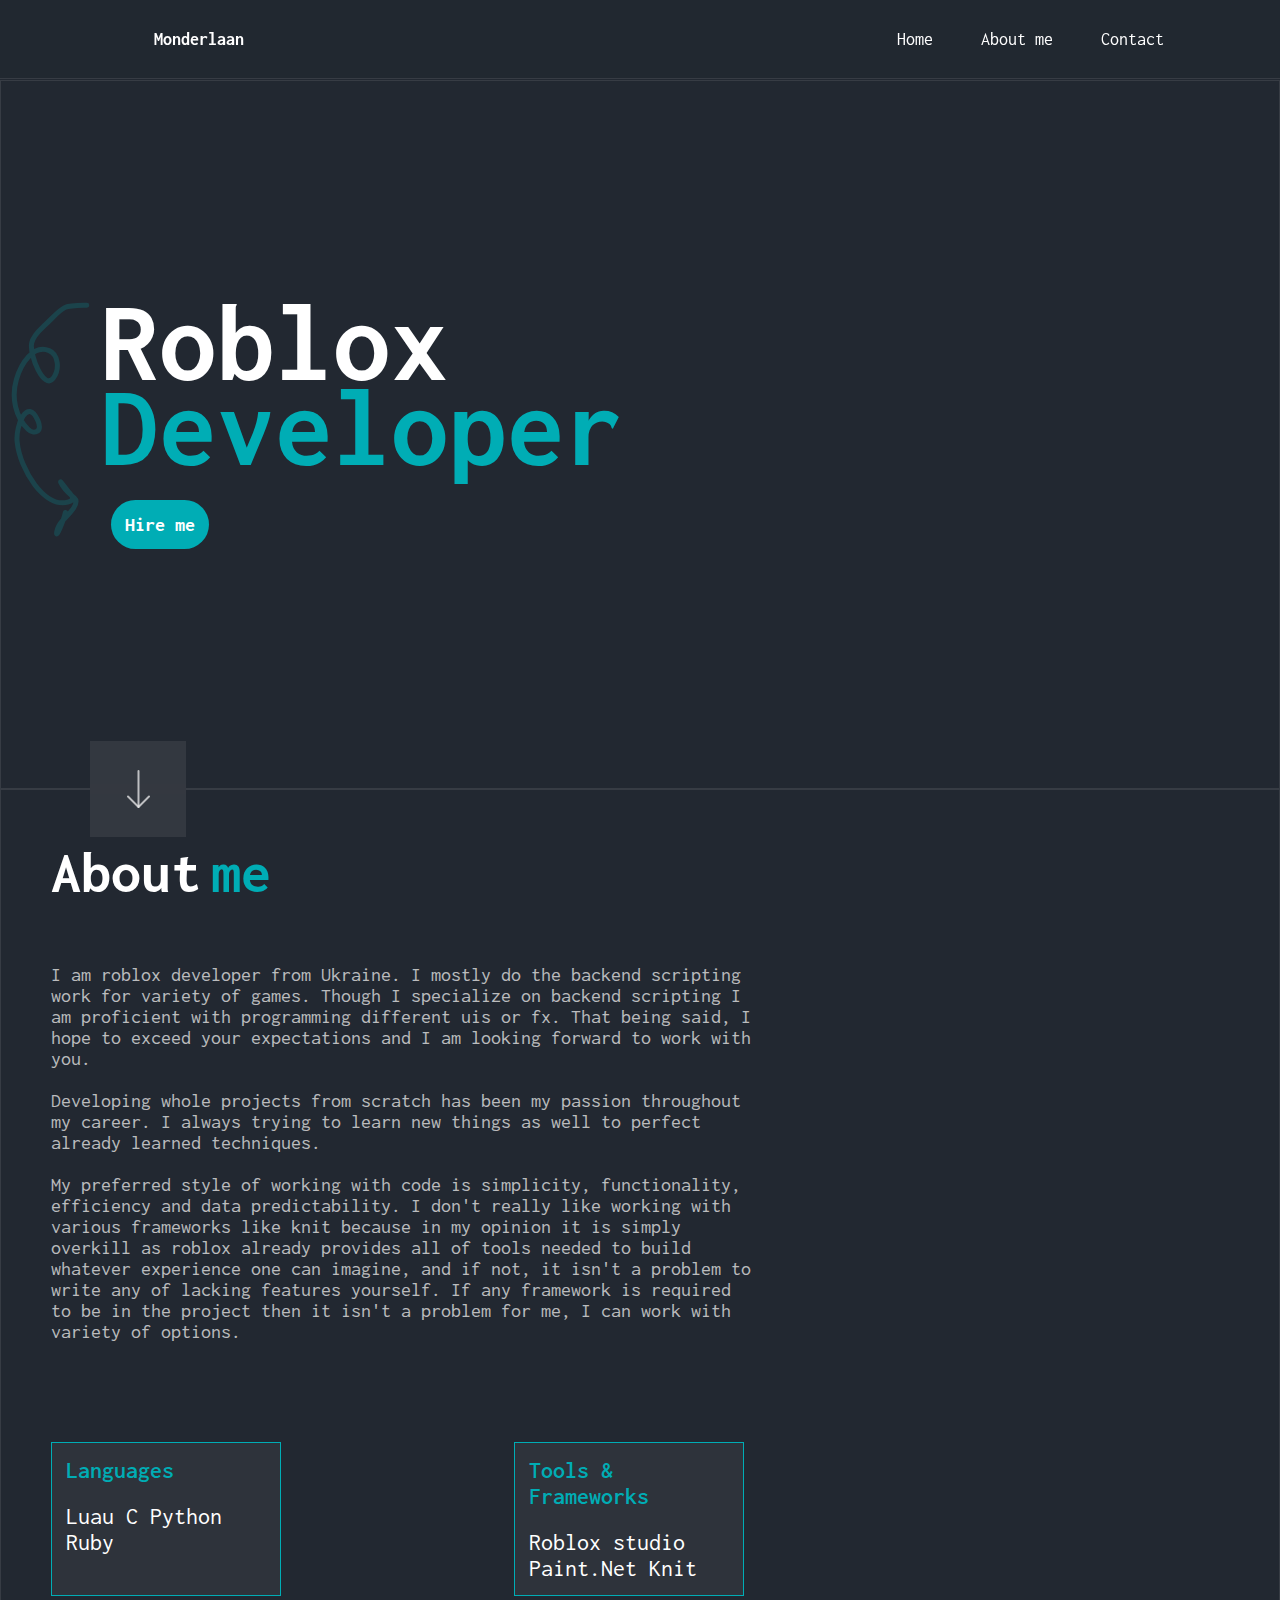
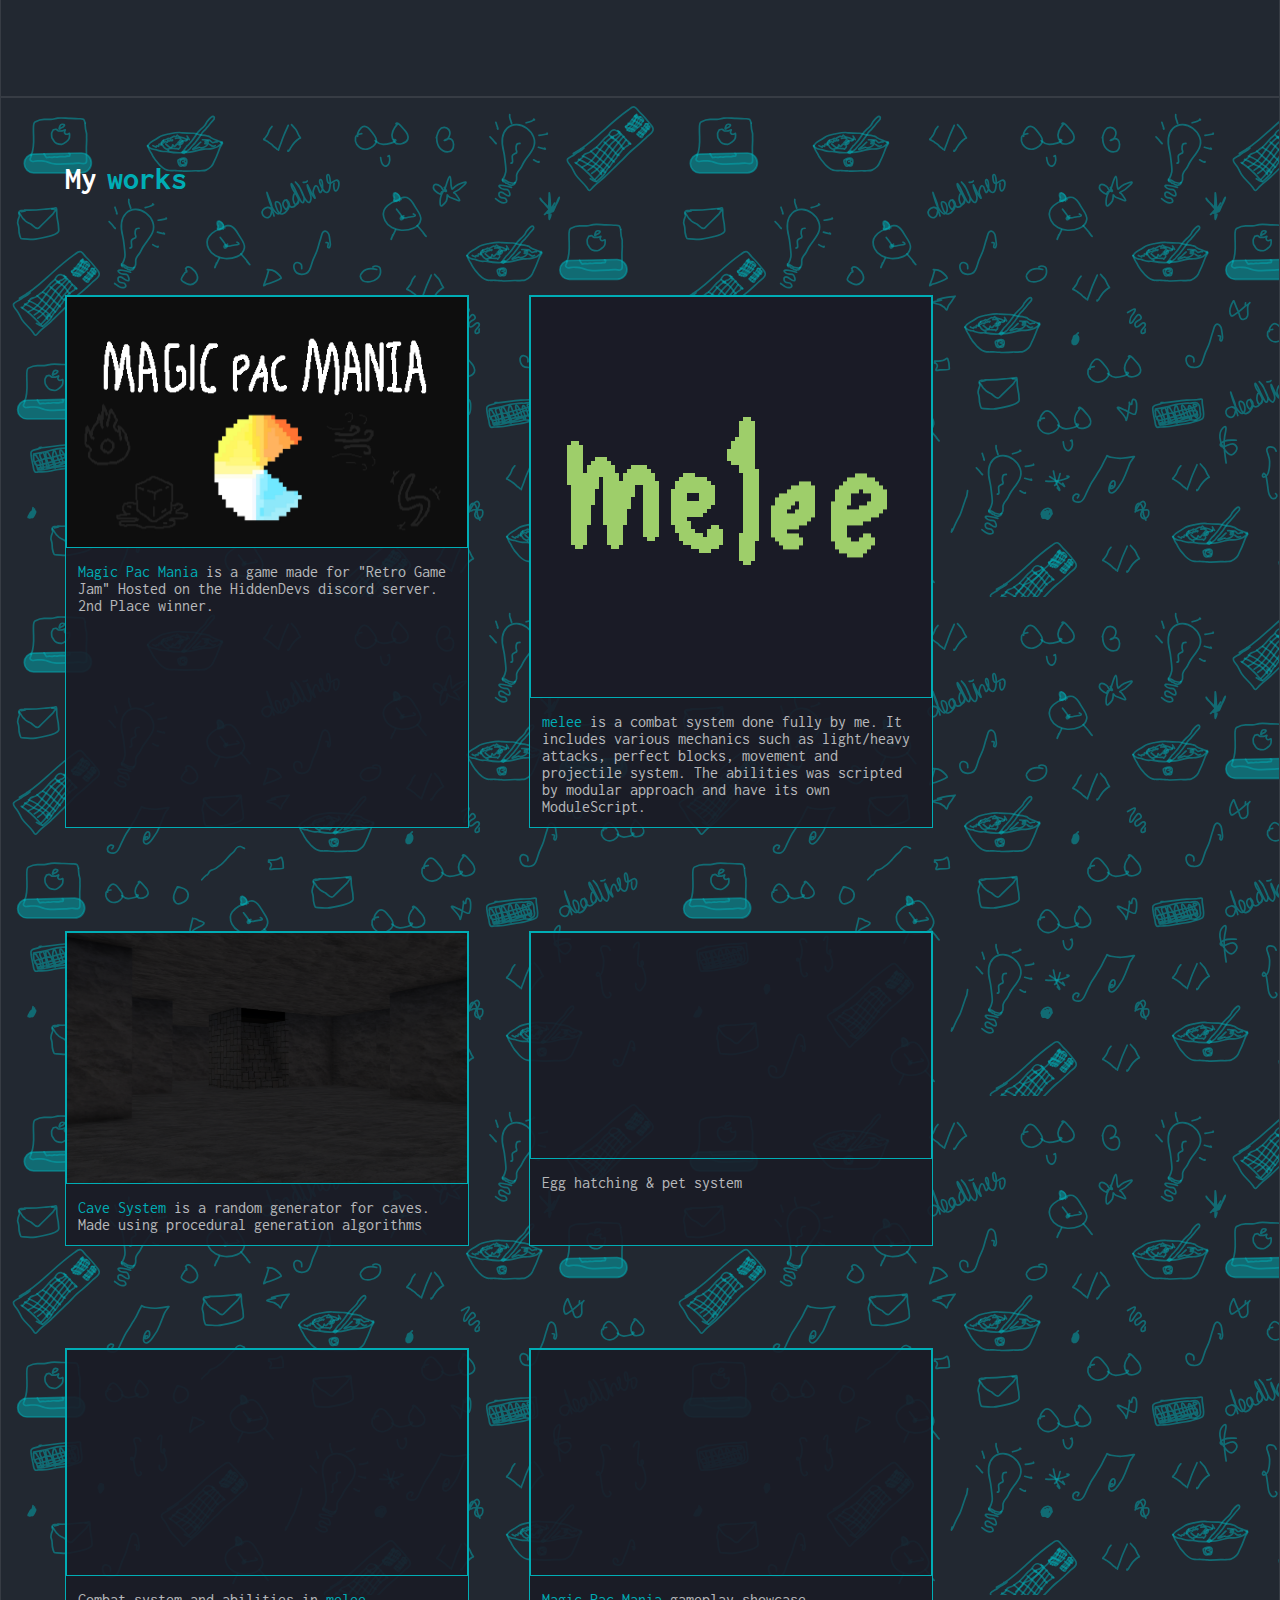
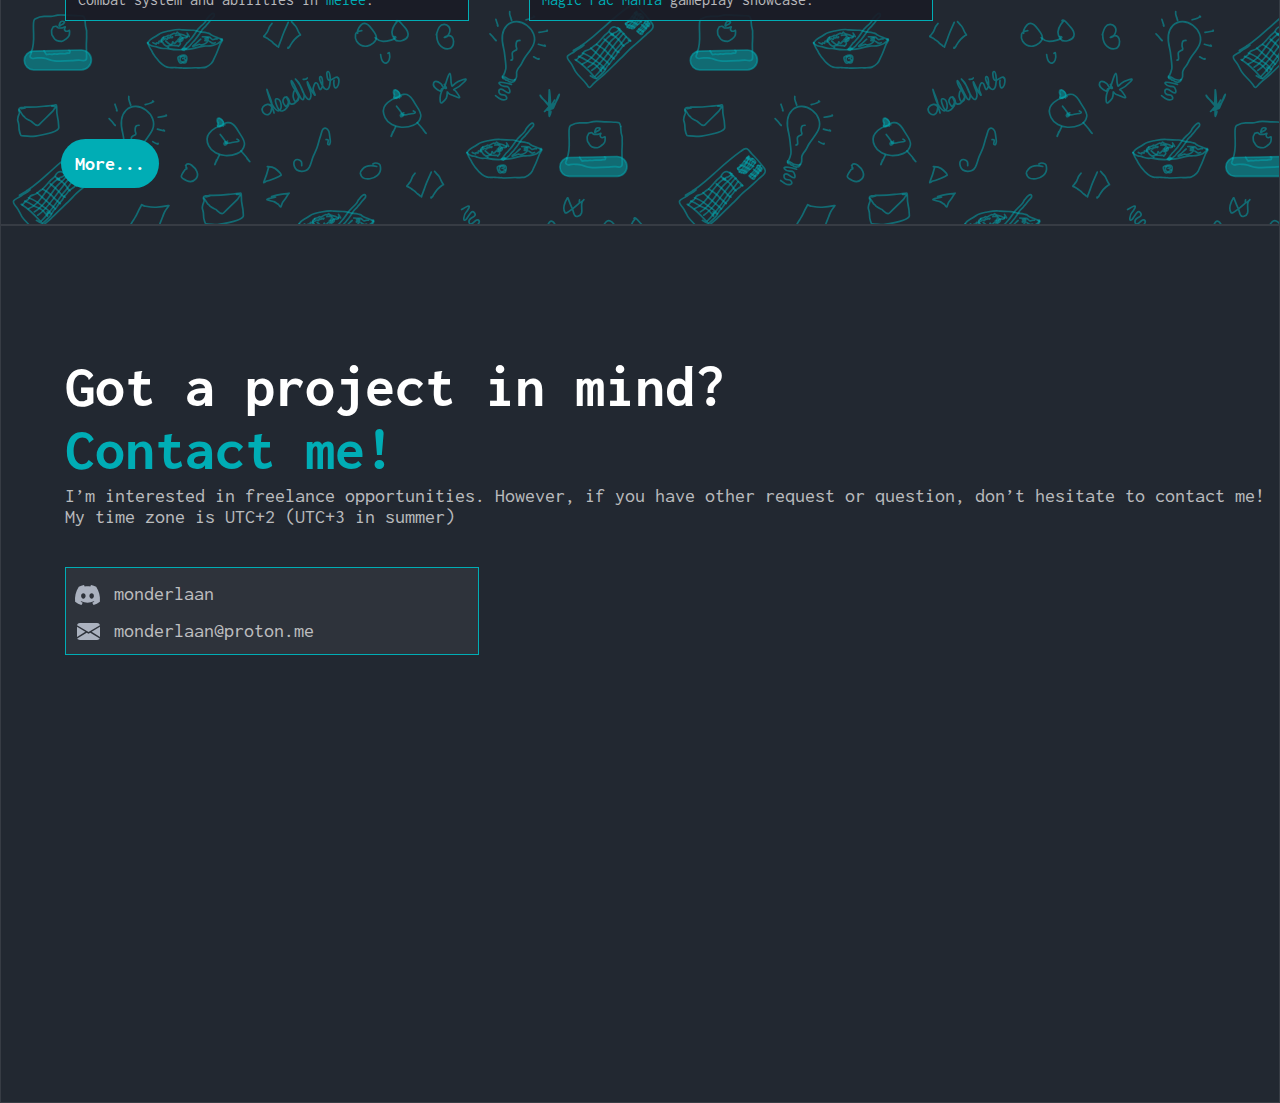
<file: index.html>
<!DOCTYPE html>
<html>
<head>
	<title>Portfolio</title>
	<link rel="stylesheet" href="style.css">
	<link rel="shortcut icon" type="image/jpg" href="favicon.jpg"/>
	<style>
	@import url('https://fonts.googleapis.com/css2?family=Inconsolata:wght@200..900&display=swap');
	</style>
</head>
<body>
	<div class="hero-wrapper" id="hero-section">
		<div class="hero-title">
			<div class="title-wrapper">
				<h1 style="color:white;">Roblox</h1> 
				<h1 class="dev" style="color:#00adb5;">Developer</h1>
			</div>
			<div class="hireme-button">
				<a href="#contacts" class="button">Hire me</a>
			</div>
			<div class="hero-arrow">
				<img src="./svg/arrow.svg"/>
			</div>
			<!--<img class="hero-doodles" src="./svg/doodles.svg"/>-->
		</div>
	</div>

	<img class="roblox-hero-logo" src="./img/roblox-logo.png"/>

	<div class="about-me-wrapper" id="about-me-section">
		<div class="about-me">
			<div style="display: inline-flex">
				<h1>About</h1>
				<h1 style="margin-left:10px;color:#00adb5;">me</h1>
			</div>

			<p class="about-me-text">
			I am roblox developer from Ukraine. I mostly
			do the backend scripting work for variety of
			games. Though I specialize on backend scripting
			I am proficient with programming different uis or fx.
			That being said, I hope to exceed your expectations
			and I am looking forward to work with you.<br><br>
			Developing whole projects from scratch has
			been my passion throughout my career. I always
			trying to learn new things as well to perfect
			already learned techniques.<br><br>
			My preferred style of working with code is
			simplicity, functionality, efficiency and data predictability.
			I don't really like working with various frameworks like knit
			because in my opinion it is simply overkill as roblox already
			provides all of tools needed to build whatever experience one
			can imagine, and if not, it isn't a problem to write any of
			lacking features yourself. If any framework is required to be
			in the project then it isn't a problem for me, I can work with
			variety of options.</p>

			<div class="skills">
				<div class="langs">
					<p style="color:#00adb5;font-weight:600;">Languages</p>
					<p>Luau C Python Ruby</p>
				</div>
				<div class="tools">
					<p style="color:#00adb5;font-weight:600;">Tools & Frameworks</p>
					<p>Roblox studio Paint.Net Knit</p>
				</div>
			</div>
		</div>
	</div>

	<img class="about-me-doodles" src="./svg/about-me-doodles.svg"/>
	
	<div class="works-wrapper">

		<div class="my-works">
			<div style="display: inline-flex">
				<h1>My</h1>
				<h1 style="margin-left:10px;color:#00adb5;">works</h1>
			</div>
		</div>

		<div class="works">
			<div class="pacmania">
				<img src="./img/pacmania.jpg"/>
				<p><a href="https://www.roblox.com/games/13126952641/Magic-Pac-Mania">Magic Pac Mania</a> is a game made for "Retro Game Jam"
				Hosted on the HiddenDevs discord server. 2nd Place winner.</p>
			</div>	

			<div class="melee">
				<img src="./img/melee.png" style="height: 400px; width: 400px"/>
				<p><a href="https://www.roblox.com/games/15219551700/melee">
				melee</a> is a combat system done fully by me. It includes various mechanics
				such as light/heavy attacks, perfect blocks, movement and projectile system.
				The abilities was scripted by modular approach and have its own
				ModuleScript.</p>
			</div>

		<div class="">
			<img src="./img/cave_system.png"/>
			<p><a href="https://www.roblox.com/games/15119550767/Cave-Random-Generation?AssetId=15119550767">Cave System</a> is a random generator for caves.
			Made using procedural generation algorithms</p>
		</div>

			<div class="Gacha & pets">
				<iframe width="400" height="225" src="https://www.youtube.com/embed/Yrw-_R26NCo?si=jfn7iAg41cC_iFDY" title="YouTube video player" frameborder="0" allow="accelerometer; autoplay; clipboard-write; encrypted-media; gyroscope; picture-in-picture; web-share" referrerpolicy="strict-origin-when-cross-origin" allowfullscreen></iframe>
				<p>Egg hatching & pet system</p>
			</div>

			<div class="Melee fightning">
				<iframe width="400" height="225" src="https://www.youtube.com/embed/x6vqGoTI9cM?si=kWMLiGwUX4yTjsdA" title="YouTube video player" frameborder="0" allow="accelerometer; autoplay; clipboard-write; encrypted-media; gyroscope; picture-in-picture; web-share" referrerpolicy="strict-origin-when-cross-origin" allowfullscreen></iframe>
				<p>Combat system and abilities in <a href="https://www.roblox.com/games/15219551700/melee">
				melee</a>.</p>
			</div>

			<div class="pacmania-showcase">
				<iframe width="400" height="225" src="https://www.youtube.com/embed/1PwooE7BPSw?si=mU6Ibr-oB-vkHjj6" title="YouTube video player" frameborder="0" allow="accelerometer; autoplay; clipboard-write; encrypted-media; gyroscope; picture-in-picture; web-share" referrerpolicy="strict-origin-when-cross-origin" allowfullscreen></iframe>
				<p>	<a href="https://www.roblox.com/games/13126952641/Magic-Pac-Mania">Magic Pac Mania</a> gameplay showcase.</p>
			</div>
		</div>

		<div class="more-button">
				<a href="./works.html" class="button">More...</a>
		</div>
	</div>

	<div class="contacts-wrapper" id="contacts">
		<div class="contacts">
			<div>
				<h1>Got a project in mind?</h1>
				<h1 style="color:#00adb5;">Contact me!</h1>
				<p>I’m interested in freelance opportunities. However,
				if you have other request or question, don’t
				hesitate to contact me!<br>
				My time zone is UTC+2 (UTC+3 in summer)</p>
			</div>
			<div class="contacts-box" style="margin-top:40px;">
				<p><img src="./svg/DiscordLogo.svg" style="vertical-align:middle;">  monderlaan</p>
				<p><img src="./svg/EmailLogo.svg" style="vertical-align:middle;">  monderlaan@proton.me</p>
			</div>
		</div>
	</div>

	<img class="scroll-arrow" src="./svg/scroll-arrow.svg"/>

	<div class="header">
		<div class="header-section">
			<div class="header-item header-logo"><a>Monderlaan</a></div>
		</div>
		<div class="header-section">
			<div class="header-item header-button">
				<a href="#hero-section">Home</a></div>
			<div class="header-item header-button">
				<a href="#about-me-section">About me</a></div>
			<div class="header-item header-button">
				<a href="#contacts">Contact</a></div>
		</div>

	</div>
</body>
</html>
</file>
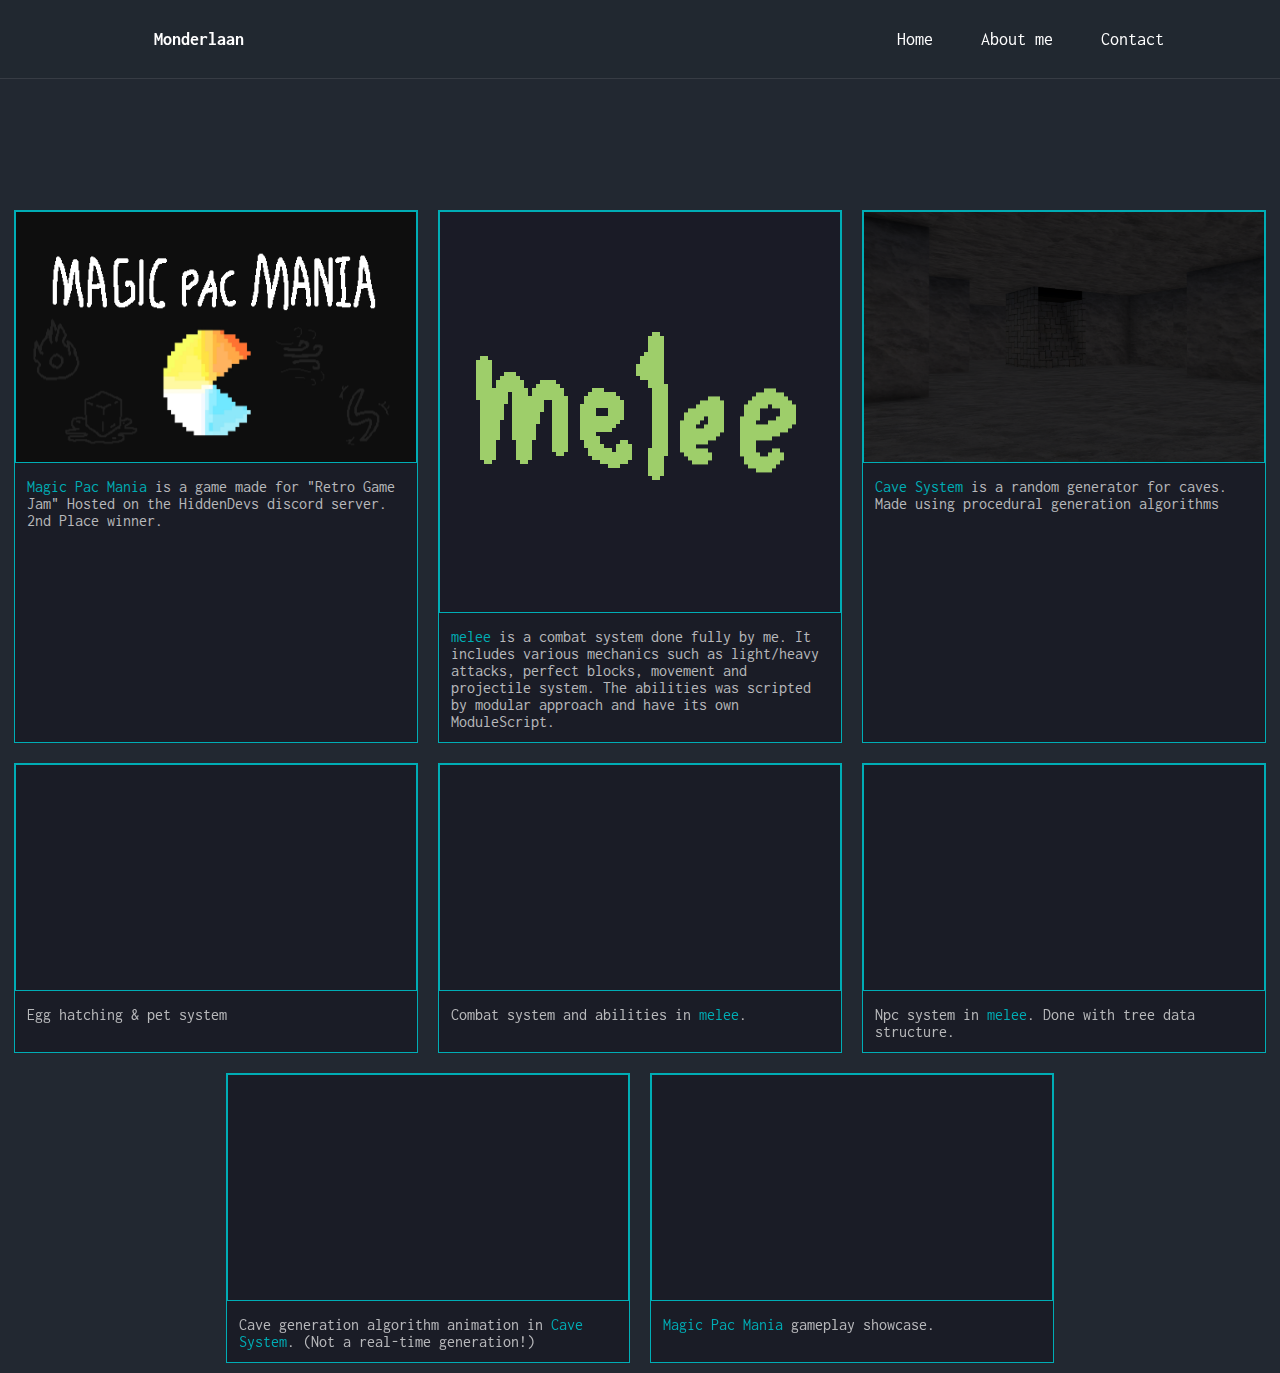
<file: works.html>
<!DOCTYPE html>
<html>
<head>
	<title>Monderlaan's works</title>
	<link rel="stylesheet" href="works.css">
	<link rel="shortcut icon" type="image/jpg" href="favicon.jpg"/>
	<style>
	@import url('https://fonts.googleapis.com/css2?family=Inconsolata:wght@200..900&display=swap');
	</style>
</head>
<body>
	<div class="works">
		<div class="pacmania">
			<img src="./img/pacmania.jpg"/>
			<p><a href="https://www.roblox.com/games/13126952641/Magic-Pac-Mania">Magic Pac Mania </a>is a game made for "Retro Game Jam"
			Hosted on the HiddenDevs discord server. 2nd Place winner.</p>
		</div>	

		<div class="melee">
			<img src="./img/melee.png" style="height: 400px; width: 400px"/>
			<p><a href="https://www.roblox.com/games/15219551700/melee">
			melee</a> is a combat system done fully by me. It includes various mechanics
			such as light/heavy attacks, perfect blocks, movement and projectile system.
			The abilities was scripted by modular approach and have its own
			ModuleScript.</p>
		</div>

		<div class="">
			<img src="./img/cave_system.png"/>
			<p><a href="https://www.roblox.com/games/15119550767/Cave-Random-Generation?AssetId=15119550767">Cave System</a> is a random generator for caves.
			Made using procedural generation algorithms</p>
		</div>

		<div class="Gacha & pets">
			<iframe width="400" height="225" src="https://www.youtube.com/embed/Yrw-_R26NCo?si=jfn7iAg41cC_iFDY" title="YouTube video player" frameborder="0" allow="accelerometer; autoplay; clipboard-write; encrypted-media; gyroscope; picture-in-picture; web-share" referrerpolicy="strict-origin-when-cross-origin" allowfullscreen></iframe>
			<p>Egg hatching & pet system</p>
		</div>

		<div class="Melee fightning">
			<iframe width="400" height="225" src="https://www.youtube.com/embed/x6vqGoTI9cM?si=kWMLiGwUX4yTjsdA" title="YouTube video player" frameborder="0" allow="accelerometer; autoplay; clipboard-write; encrypted-media; gyroscope; picture-in-picture; web-share" referrerpolicy="strict-origin-when-cross-origin" allowfullscreen></iframe>
			<p>Combat system and abilities in <a href="https://www.roblox.com/games/15219551700/melee">
			melee</a>.</p>
		</div>

		<div class="Melee npc">
			<iframe width="400" height="225" src="https://www.youtube.com/embed/-j8BoIQDc_c?si=FCI8SncJi_DSGxlD" title="YouTube video player" frameborder="0" allow="accelerometer; autoplay; clipboard-write; encrypted-media; gyroscope; picture-in-picture; web-share" referrerpolicy="strict-origin-when-cross-origin" allowfullscreen></iframe>
			<p>Npc system in <a href="https://www.roblox.com/games/15219551700/melee">
			melee</a>. Done with tree data structure.</p>
		</div>

		<div class="Cave gen">
			<iframe width="400" height="225" src="https://www.youtube.com/embed/0VLSfFT6qKo?si=F10MsVw9O0w03boI" title="YouTube video player" frameborder="0" allow="accelerometer; autoplay; clipboard-write; encrypted-media; gyroscope; picture-in-picture; web-share" referrerpolicy="strict-origin-when-cross-origin" allowfullscreen></iframe>
			<p>Cave generation algorithm animation in <a href="https://www.roblox.com/games/15119550767/Cave-Random-Generation?AssetId=15119550767">
			Cave System</a>. (Not a real-time generation!)</p>
		</div>

		<div class="pacmania-showcase">
			<iframe width="400" height="225" src="https://www.youtube.com/embed/1PwooE7BPSw?si=mU6Ibr-oB-vkHjj6" title="YouTube video player" frameborder="0" allow="accelerometer; autoplay; clipboard-write; encrypted-media; gyroscope; picture-in-picture; web-share" referrerpolicy="strict-origin-when-cross-origin" allowfullscreen></iframe>
			<p>	<a href="https://www.roblox.com/games/13126952641/Magic-Pac-Mania">Magic Pac Mania </a>gameplay showcase.</p>
		</div>
	</div>


	<div class="header">
		<div class="header-section">
			<div class="header-item header-logo"><a>Monderlaan</a></div>
		</div>
		<div class="header-section">
			<div class="header-item header-button">
				<a href="./index.html#hero-section">Home</a></div>
			<div class="header-item header-button">
				<a href="./index.html#about-me-section">About me</a></div>
			<div class="header-item header-button">
				<a href="./index.html#contacts">Contact</a></div>
		</div>

	</div>
</body>
</html>
</file>
<file: style.css>
* {margin: 0; padding:0;}
@import url('https://fonts.googleapis.com/css2?family=Poppins&display=swap');

body {
	background-color: #222831;
	font-family: 'Inconsolata', sans-serif;
	color: white;
}

a {
	color: white;
	text-decoration: none;
}

.header {
	background-color: rgba(34, 40, 49, .6);
	border-style: none none solid none;
	border-width: 1px;
	border-color: #373c44;
	display: flex;
	justify-content: space-between;
	padding: 10px;
	position: fixed;
	top: 0;
	left:0;
	width: 100%;
	backdrop-filter: blur(10px);
}

.header-section {
	display: flex;
	align-items: center;
	margin: 0% 8%;
}

.header-item {
	display: inline-grid;
	padding: 20px 24px;
	font-size: 18px;
	font-weight: 400;
}

.header-logo {
	font-weight: 700;
	position: absolute;
	left: 10%;
}

.header-button a {
	transition: color ease .5s;
}

.header-button a:hover {
	color: #00adb5;
}

.scroll-arrow {
	position: fixed;
	left: 7%;
	bottom: 7%;
	backdrop-filter: blur(10px);
}

.hero-wrapper {
	position: static;
	margin-top: 80px;

	height: auto;
	width: calc(100% - 2px);

	border-style: solid;
	border-width: 1px;
	border-color: #373c44;
}

.hero-title {
	position: inherit;
	margin-left: 100px;
	margin-top: 200px;
	font-size: 360%;
}

.dev {
	position: inherit;
	line-height: 50px;
}

.hireme-button a {
	font-weight: 700;
	font-size: 20px;
	border-radius: 30px;
	padding:14px;
	background-color:#00adb5;
	color:#FFFFFF;
	transition: box-shadow ease 0.5s;
}

.hireme-button a:hover {
	box-shadow: 0px 0px 10px 5px rgba(0, 0, 0, .5);
}

.hireme-button {
	margin-top: 30px;
	margin-left: 10px;
}

.hero-arrow {
	position: relative;
	right: 90px;
	top: -240px;
	width: 10%;
}

.roblox-hero-logo {
	position: absolute;
	right: 0px;
	top: 100px;
	width: 734px;
}

.about-me-wrapper {
	position: static;
	/*top: 1000px;*/

	height: fit;
	width: calc(100% - 2px);

	border-style: solid;
	border-width: 1px;
	border-color: #373c44;
}

.about-me {
	margin-top: 50px;
	margin-left: 50px;
	font-size: 30px;
	color: white;
}

.about-me h1 {
	display: flex;
}

.about-me-text {
	color: rgba(238, 238, 238, 0.75);
	font-size: 20px;
	margin-top: 5%;
	width: 700px;
}

.skills {
	display: flex;
	margin-right: 5%;
	margin-top: 100px;
	margin-bottom: 100px;
}

.skills p {
	width: 200px;
	padding: 10px;
	font-weight: 400;
	font-size: 24px;
}

.skills div {
	padding: 4px;
	margin-right: 20%;
	border-style: solid;
	border-width: 1px;
	border-color: #00adb5;
	background-color: rgba(57, 62, 70, 0.50);
}

.about-me-doodles {
	position: absolute;
	top: 1000px;
	height: 550px;
	left: calc(100% - 750px);
}

.my-works {
	margin-left: 5%;
	margin-top: 5%;
	color: white;
}

.works img {
	height: 250px;
	width: 400px;
	padding: 0%;
	border-style: solid;
	border-width: 1px;
	border-color: #00adb5;
}

.works iframe {
	padding: 0%;
	border-style: solid;
	border-width: 1px;
	border-color: #00adb5;
}

.my-works-a {
	color: #00adb5;
	transition: background-color ease .25s, color ease .25s;
}

.my-works-a:hover {
	color: #222831;
	background-color: #00adb5;
}

.works-wrapper {
	/*position: absolute;
	top: 2006px;*/

	background: url(./svg/about-me-doodles.svg);

	width: calc(100% - 2px);
	height: auto;

	border-style: solid;
	border-width: 1px;
	border-color: #373c44;
}

.works a {
	left: 10%;
	color: #00adb5;
	transition: background-color ease .25s, color ease .25s;
}

.works a:hover {
	color: #222831;
	background-color: #00adb5;
}


.works div {
	padding-right: 2px;
	margin-bottom: 10%;
	margin-right: 60px;
	margin-left: 0px;
	width: 400px;
	border-style: solid;
	border-width: 1px;
	border-color: #00adb5;
	background-color: rgba(26, 27, 38, 0.90);
}

.works p {
	color: rgba(238, 238, 238, 0.75);
	font-size: 16px;
	padding: 3%;
}

.works {
	margin-left: 5%;
	width: 80%;
	display: flex;

	flex-wrap: wrap;
	margin-top: 100px;

}

.more-button a {
	font-weight: 700;
	font-size: 20px;
	border-radius: 30px;
	padding:14px;
	background-color:#00adb5;
	color:#FFFFFF;
	transition: box-shadow ease 0.5s;
}

.more-button a:hover {
	box-shadow: 0px 0px 10px 5px rgba(0, 0, 0, .5);
}

.more-button {
	margin-top: 30px;
	margin-left: 60px;
	margin-bottom: 50px;
}

.contacts-wrapper {
	position: static;

	height: fit;
	width: calc(100% - 2px);

	border-style: solid;
	border-width: 1px;
	border-color: #373c44;
}

.contacts {
	justify-content: space-between;
	/*position: absolute;*/
	font-size: 30px;
	margin-top: 10%;
	margin-bottom: 35%;
	margin-left: 5%;
	color: white;
}

.contacts p {
	color: rgba(238, 238, 238, 0.75);
	font-size: 20px;
	margin-top: 5px;
	width: auto;
}

.contacts-box {
	padding: 6px;
	width: 400px;
	border-style: solid;
	border-width: 1px;
	border-color: #00adb5;
	background-color: rgba(57, 62, 70, 0.50);
}

.hr4 {
	border-style: none none solid none;
	position: absolute;
	left: 0px;
	top: 4150px;
	width: 100%;
	border-color: #373c44;
}

@media (max-width: 1500px) {
	.about-me-doodles {
		display: none;
	}
}

@media (max-width: 1300px) {
	.roblox-hero-logo {
		display: none;
	}
}
</file>
<file: works.css>
* {margin: 0; padding:0;}

body {
	background-color: #222831;
	font-family: 'Inconsolata', sans-serif;
	color: white;
}

a {
	color: white;
	text-decoration: none;
}

.header {
	background-color: rgba(34, 40, 49, .6);
	border-style: none none solid none;
	border-width: 1px;
	border-color: #373c44;
	display: flex;
	justify-content: space-between;
	padding: 10px;
	position: fixed;
	top: 0;
	left:0;
	width: 100%;
	backdrop-filter: blur(10px);
}

.header-section {
	display: flex;
	align-items: center;
	margin: 0% 8%;
}

.header-item {
	display: inline-grid;
	padding: 20px 24px;
	font-size: 18px;
	font-weight: 400;
}

.header-logo {
	font-weight: 700;
	position: absolute;
	left: 10%;
}

.header-button a {
	transition: color ease .5s;
}

.header-button a:hover {
	color: #00adb5;
}

.works img {
	height: 250px;
	width: 400px;
	padding: 0%;
	border-style: solid;
	border-width: 1px;
	border-color: #00adb5;
}

.works iframe {
	padding: 0%;
	border-style: solid;
	border-width: 1px;
	border-color: #00adb5;
}

.works a {
	color: #00adb5;
	transition: background-color ease .25s, color ease .25s;
}

.works a:hover {
	color: #222831;
	background-color: #00adb5;
}

.works div {
	width: 402px;
	padding: 0px;
	margin: 10px;
	border-style: solid;
	border-width: 1px;
	border-color: #00adb5;
	background-color: rgba(26, 27, 38, 0.90);
}

.works p {
	color: rgba(238, 238, 238, 0.75);
	font-size: 16px;
	padding: 3%;
}

.works {
	justify-content: center;
	width: 100%;
	display: flex;
	flex-wrap: wrap;
	margin-top: 200px;
}

@media (max-width: 860px) {
	.works {
		flex-wrap: wrap;
	}
}
</file>
